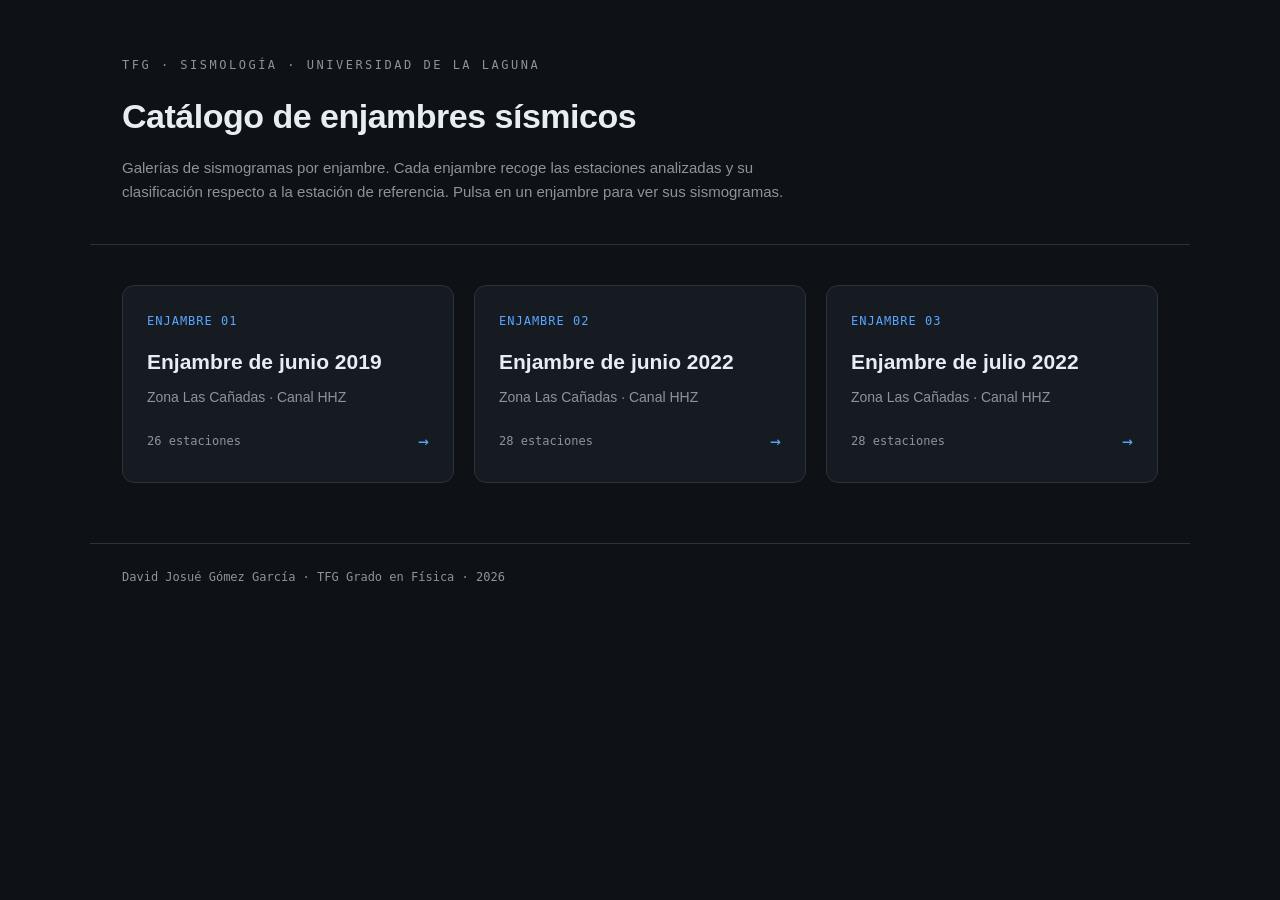
<file: index.html>
<!DOCTYPE html>
<html lang="es">
<head>
  <meta charset="UTF-8">
  <meta name="viewport" content="width=device-width, initial-scale=1.0">
  <title>Catálogo de enjambres sísmicos · TFG</title>
  <link rel="stylesheet" href="css/styles-index.css">
  <script defer src="js/index.js"></script>
</head>
<body>
  <header>
    <div class="eyebrow">TFG · Sismología · Universidad de La Laguna</div>
    <h1>Catálogo de enjambres sísmicos</h1>
    <p>Galerías de sismogramas por enjambre. Cada enjambre recoge las estaciones
      analizadas y su clasificación respecto a la estación de referencia. Pulsa en
      un enjambre para ver sus sismogramas.</p>
  </header>

  <main>
    <div class="grid" id="grid"></div>
  </main>

  <footer>
    David Josué Gómez García · TFG Grado en Física · 2026
  </footer>
</body>
</html>
</file>
<file: css/styles-index.css>
/* ==========================================================================
   1. VARIABLES Y CONFIGURACIÓN GLOBAL
   ========================================================================== */
:root {
  --bg: #0e1116;
  --panel: #161b22;
  --line: #2a3340;
  --ink: #e6edf3;
  --ink-dim: #8b949e;
  --accent: #58a6ff;
  --mono: 'SFMono-Regular', ui-monospace, 'Cascadia Code', 'Menlo', monospace;
  --sans: -apple-system, BlinkMacSystemFont, 'Segoe UI', Roboto, Helvetica, Arial, sans-serif;
}

* {
  box-sizing: border-box;
  margin: 0;
  padding: 0;
}

body {
  background: var(--bg);
  color: var(--ink);
  font-family: var(--sans);
  line-height: 1.6;
  padding: 0 0 80px;
}

/* ==========================================================================
   2. CABECERA (HEADER)
   ========================================================================== */
header {
  border-bottom: 1px solid var(--line);
  padding: 56px 32px 40px;
  max-width: 1100px;
  margin: 0 auto;
}

.eyebrow {
  font-family: var(--mono);
  font-size: 12px;
  letter-spacing: 2.5px;
  text-transform: uppercase;
  color: var(--ink-dim);
  margin-bottom: 14px;
}

header h1 {
  font-size: 34px;
  font-weight: 600;
  letter-spacing: -0.5px;
  margin-bottom: 12px;
}

header p {
  color: var(--ink-dim);
  max-width: 680px;
  font-size: 15px;
}

/* ==========================================================================
   3. CONTENEDOR PRINCIPAL Y REJILLA (GRID)
   ========================================================================== */
main {
  max-width: 1100px;
  margin: 0 auto;
  padding: 40px 32px 0;
}

.grid {
  display: grid;
  grid-template-columns: repeat(auto-fill, minmax(300px, 1fr));
  gap: 20px;
}

/* ==========================================================================
   4. TARJETAS DE ENJAMBRES (CARDS)
   ========================================================================== */
a.card {
  display: block;
  text-decoration: none;
  color: inherit;
  background: var(--panel);
  border: 1px solid var(--line);
  border-radius: 12px;
  padding: 26px 24px;
  transition: border-color 0.15s, transform 0.15s;
}

a.card:hover {
  border-color: var(--accent);
  transform: translateY(-3px);
}

a.card .num {
  font-family: var(--mono);
  font-size: 12px;
  color: var(--accent);
  letter-spacing: 1px;
  margin-bottom: 14px;
}

a.card h2 {
  font-size: 21px;
  font-weight: 600;
  margin-bottom: 8px;
}

a.card p {
  color: var(--ink-dim);
  font-size: 14px;
  margin-bottom: 18px;
}

a.card .meta {
  font-family: var(--mono);
  font-size: 12px;
  color: var(--ink-dim);
  display: flex;
  gap: 16px;
  align-items: center;
}

a.card .arrow {
  margin-left: auto;
  color: var(--accent);
  font-size: 18px;
}

/* ==========================================================================
   5. PIE DE PÁGINA (FOOTER)
   ========================================================================== */
footer {
  max-width: 1100px;
  margin: 60px auto 0;
  padding: 24px 32px 0;
  border-top: 1px solid var(--line);
  font-family: var(--mono);
  font-size: 12px;
  color: var(--ink-dim);
}

/* ==========================================================================
   6. DISEÑO RESPONSIVO (MEDIA QUERIES)
   ========================================================================== */
@media (max-width: 680px) {
  header {
    padding: 36px 20px 28px;
  }
  main {
    padding: 28px 20px 0;
  }
}
</file>
